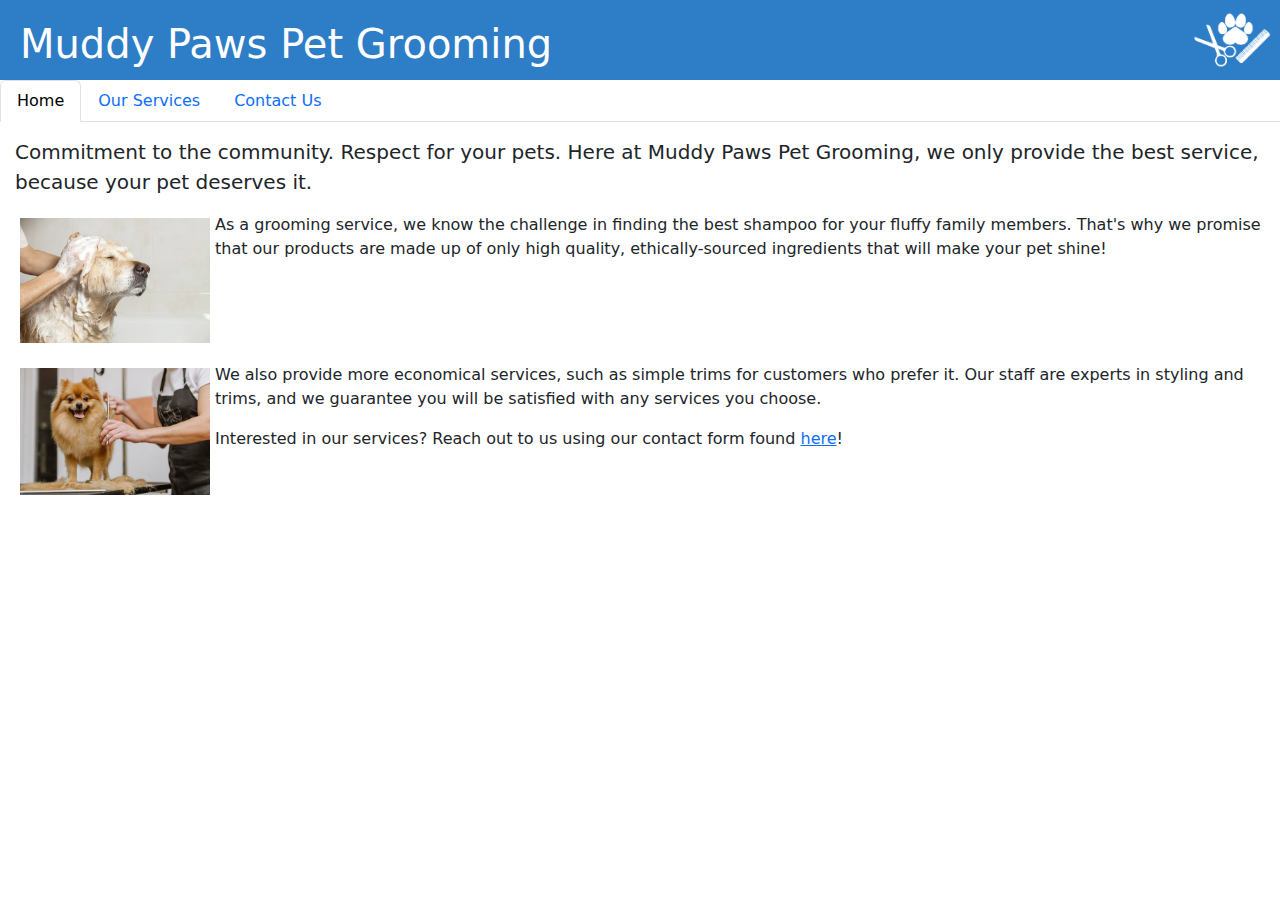
<file: index.html>
<!doctype html>
<html lang="en">
<head>
    <meta charset="utf-8">
    <meta name="viewport" content="width=device-width, initial-scale=1">
    <title>Muddy Paws Pet Grooming Home</title>
    <link href="https://cdn.jsdelivr.net/npm/bootstrap@5.3.3/dist/css/bootstrap.min.css" rel="stylesheet"
          integrity="sha384-QWTKZyjpPEjISv5WaRU9OFeRpok6YctnYmDr5pNlyT2bRjXh0JMhjY6hW+ALEwIH" crossorigin="anonymous">
    <link rel="stylesheet" type="text/css" href="Style.css">
</head>
<body>
<!---Banner--->
<div class="container-fluid" id="Banner">
    <h1 style="color:white">Muddy Paws Pet Grooming</h1>
    <!---Original Source: Adobe Stock, edited--->
    <img src="Images/PetGroomingLogoTransparentWhite.png" id="Logo" alt="Pet Grooming Logo of Scissors, a paw print, and a comb">
</div>
<!---Navigation tabs--->
<ul class="nav nav-tabs">
    <li class="nav-item">
        <a class="nav-link active" aria-current="page" href="index.html">Home</a>
    </li>
    <li class="nav-item">
        <a class="nav-link" href="Services.html">Our Services</a>
    </li>
    <li class="nav-item">
        <a class="nav-link" href="ContactUs.html">Contact Us</a>
    </li>
</ul>
<!---Page Content--->
<div class="mainDivPadding">
    <!---Leading Paragraph--->
    <p class="lead">Commitment to the community. Respect for your pets. Here at Muddy Paws Pet Grooming, we only provide the best service, because your pet deserves it.</p>

    <!---Photo & Paragraph 1--->
    <div class="wrappedTextDiv">
        <!---Image Source: iStock--->
        <img src="Images/dogBathingPhoto.jpg" alt="Hands washing dog with soap in light background" class="homePageImage">
        <p>As a grooming service, we know the challenge in finding the best shampoo for your fluffy family members.
            That's why we promise that our products are made up of only high quality, ethically-sourced ingredients that
            will make your pet shine!
        </p>
    </div>
    <!---Photo & Paragraph 2--->
    <div class="wrappedTextDiv">
        <!---Image Source: Adobe Stock--->
        <img src="Images/dogTrimPhoto.jpg" alt="Hands trimming hair on dog" class="homePageImage">
        <p>We also provide more economical services, such as simple trims for customers who prefer it. Our staff are
            experts in styling and trims, and we guarantee you will be satisfied with any services you choose.</p>
        <p>Interested in our services? Reach out to us using our contact form found <a href="ContactUs.html">here</a>!</p>
    </div>
</div>
</body>

</html>
</file>
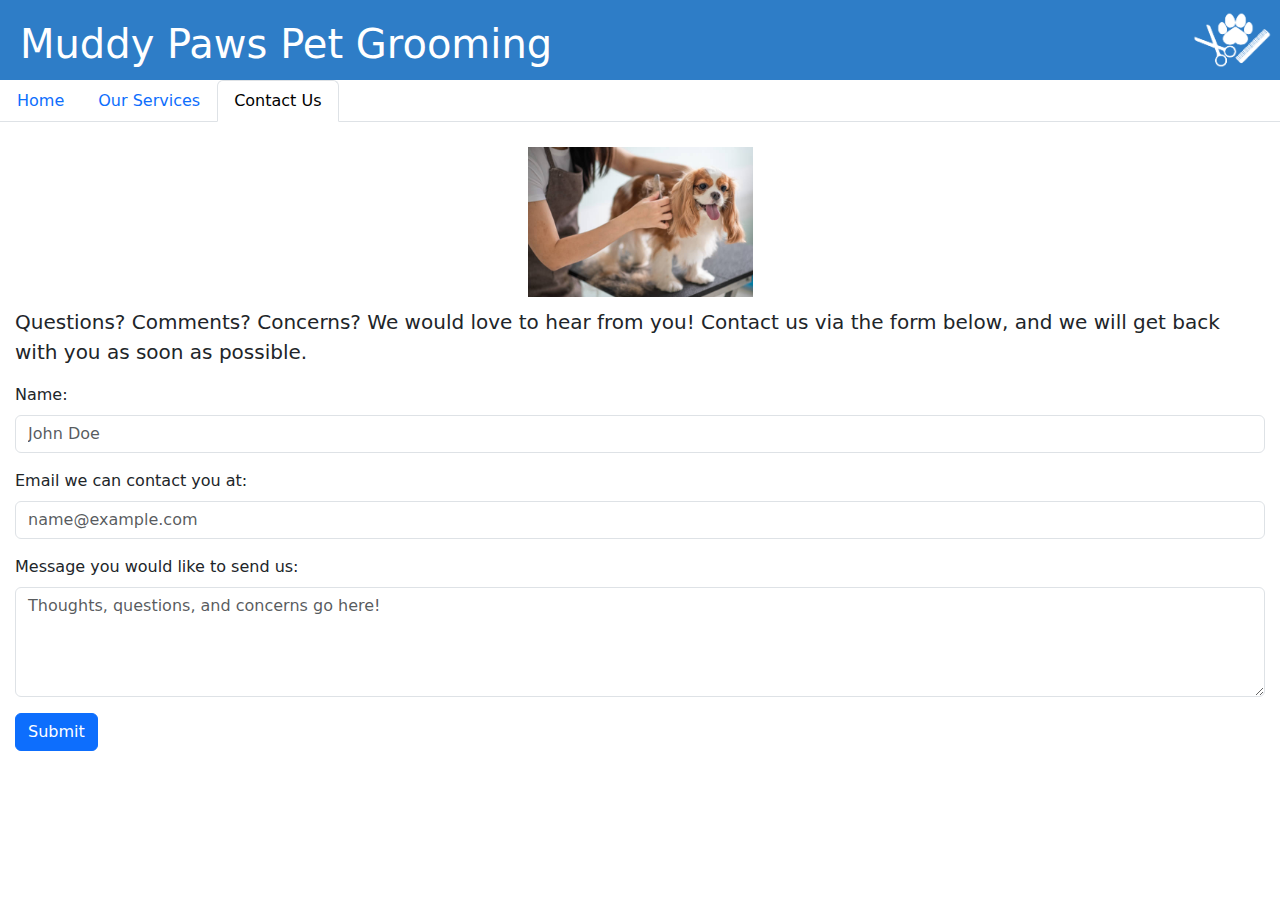
<file: ContactUs.html>
<!doctype html>
<html lang="en">
<head>
    <meta charset="utf-8">
    <meta name="viewport" content="width=device-width, initial-scale=1">
    <title>Muddy Paws Pet Grooming Contact Us</title>
    <link href="https://cdn.jsdelivr.net/npm/bootstrap@5.3.3/dist/css/bootstrap.min.css" rel="stylesheet"
          integrity="sha384-QWTKZyjpPEjISv5WaRU9OFeRpok6YctnYmDr5pNlyT2bRjXh0JMhjY6hW+ALEwIH" crossorigin="anonymous">
    <link rel="stylesheet" type="text/css" href="Style.css">
</head>
<body>
<!---Banner--->
<div class="container-fluid" id="Banner">
    <h1 style="color:white">Muddy Paws Pet Grooming</h1>
    <!---Original Source: Adobe Stock, edited--->
    <img src="Images/PetGroomingLogoTransparentWhite.png" id="Logo" alt="Pet Grooming Logo of Scissors, a paw print, and a comb">
</div>
<!---Navigation tabs--->
<ul class="nav nav-tabs">
    <li class="nav-item">
        <a class="nav-link" aria-current="page" href="index.html">Home</a>
    </li>
    <li class="nav-item">
        <a class="nav-link" href="Services.html">Our Services</a>
    </li>
    <li class="nav-item">
        <a class="nav-link active" href="ContactUs.html">Contact Us</a>
    </li>
</ul>
<!---Page Content--->
<div class="mainDivPadding">
    <!---Photos--->
    <div style="margin:10px">
        <!---Source: iStock--->
        <img src="Images/ContactFormImage1.jpg" alt="Dog being brushed with comb" height="150" style="display:block; margin-left: auto; margin-right: auto;">
    </div>
    <p class="lead">Questions? Comments? Concerns? We would love to hear from you! Contact us via the form below, and we
        will get back with you as soon as possible.
    </p>

    <!---Form for name entry--->
    <div class="mb-3">
        <label for="name-input" class="form-label">Name: </label>
        <input class="form-control" id="name-input" placeholder="John Doe">
    </div>

    <!---Form for email entry--->
    <div class="mb-3">
        <label for="email-input" class="form-label">Email we can contact you at: </label>
        <input type="email" class="form-control" id="email-input" placeholder="name@example.com">
    </div>

    <!---Form for response box--->
    <div class="mb-3">
        <label  for="commentsBox" class="form-label">Message you would like to send us: </label>
        <textarea class="form-control" id="commentsBox" rows="4" placeholder="Thoughts, questions, and concerns go here!"></textarea>

    </div>

    <!---Submission Button--->
    <div>
        <button type="submit" class="btn btn-primary mb-3" >Submit</button>
    </div>

</div>

</body>

</html>
</file>
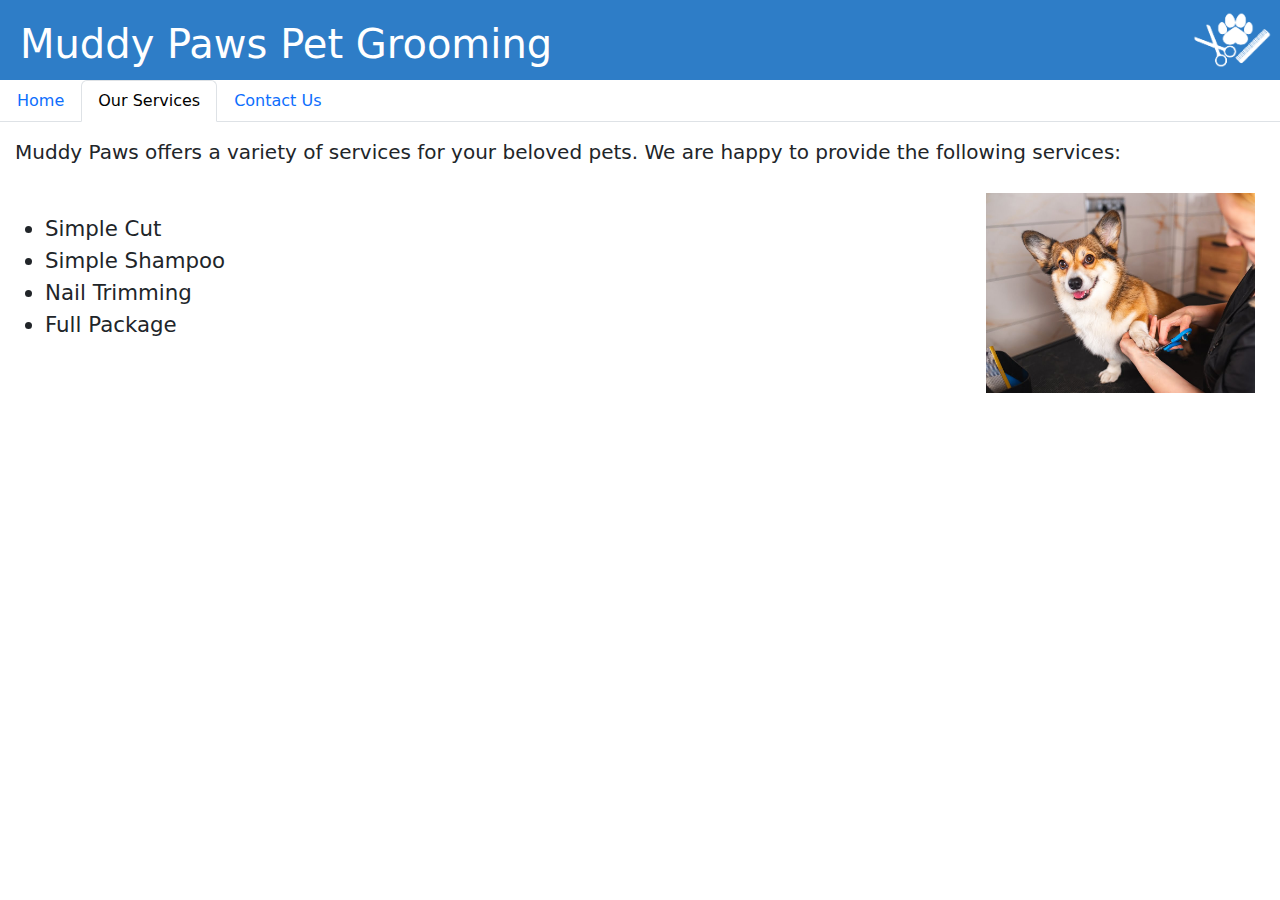
<file: Services.html>
<!doctype html>
<html lang="en">
<head>
    <meta charset="utf-8">
    <meta name="viewport" content="width=device-width, initial-scale=1">
    <title>Muddy Paws Pet Grooming Services</title>
    <link href="https://cdn.jsdelivr.net/npm/bootstrap@5.3.3/dist/css/bootstrap.min.css" rel="stylesheet"
          integrity="sha384-QWTKZyjpPEjISv5WaRU9OFeRpok6YctnYmDr5pNlyT2bRjXh0JMhjY6hW+ALEwIH" crossorigin="anonymous">
    <link rel="stylesheet" type="text/css" href="Style.css">
</head>
<body>
<!---Banner--->
<div class="container-fluid" id="Banner">
    <h1 style="color:white">Muddy Paws Pet Grooming</h1>
    <!---Original Source: Adobe Stock, edited--->
    <img src="Images/PetGroomingLogoTransparentWhite.png" id="Logo" alt="Pet Grooming Logo of Scissors, a paw print, and a comb">
</div>
<!---Navigation tabs--->
<ul class="nav nav-tabs">
    <li class="nav-item">
        <a class="nav-link" aria-current="page" href="index.html">Home</a>
    </li>
    <li class="nav-item">
        <a class="nav-link active" href="Services.html">Our Services</a>
    </li>
    <li class="nav-item">
        <a class="nav-link" href="ContactUs.html">Contact Us</a>
    </li>
</ul>
<!---Page Content--->
<div class="mainDivPadding">
    <p class="lead">
        Muddy Paws offers a variety of services for your beloved pets. We are happy to provide the following services:
    </p>
    <!---Services--->
    <div>
        <!---Source: Shutterstock--->
        <img src="Images/DogNailTrim.jpg"  alt="Corgi getting its nails trimmed" id="ServicesPageImage">
        <ul id="ServiceList">
            <li>Simple Cut</li>
            <li>Simple Shampoo</li>
            <li>Nail Trimming</li>
            <li>Full Package</li>
        </ul>

    </div>


</div>

</body>

</html>
</file>
<file: Style.css>
.wrappedTextDiv {
    min-height: 150px;
}
.homePageImage {
    width:200px;
    padding:5px;
    float:left;
}
.mainDivPadding {
    padding:15px;
}
#Banner{
    background:#2e7dc7;
    height:80px;
    padding:20px;
}
#Logo{
    width:80px;
     height:80px;
     position:absolute;
     right: 8px;
     top:0px
}
#ServicesPageImage{
    height:200px;
    float:right;
    margin:10px
}
#ServiceList{
    font-size:16pt;
    padding:30px;
}
</file>
